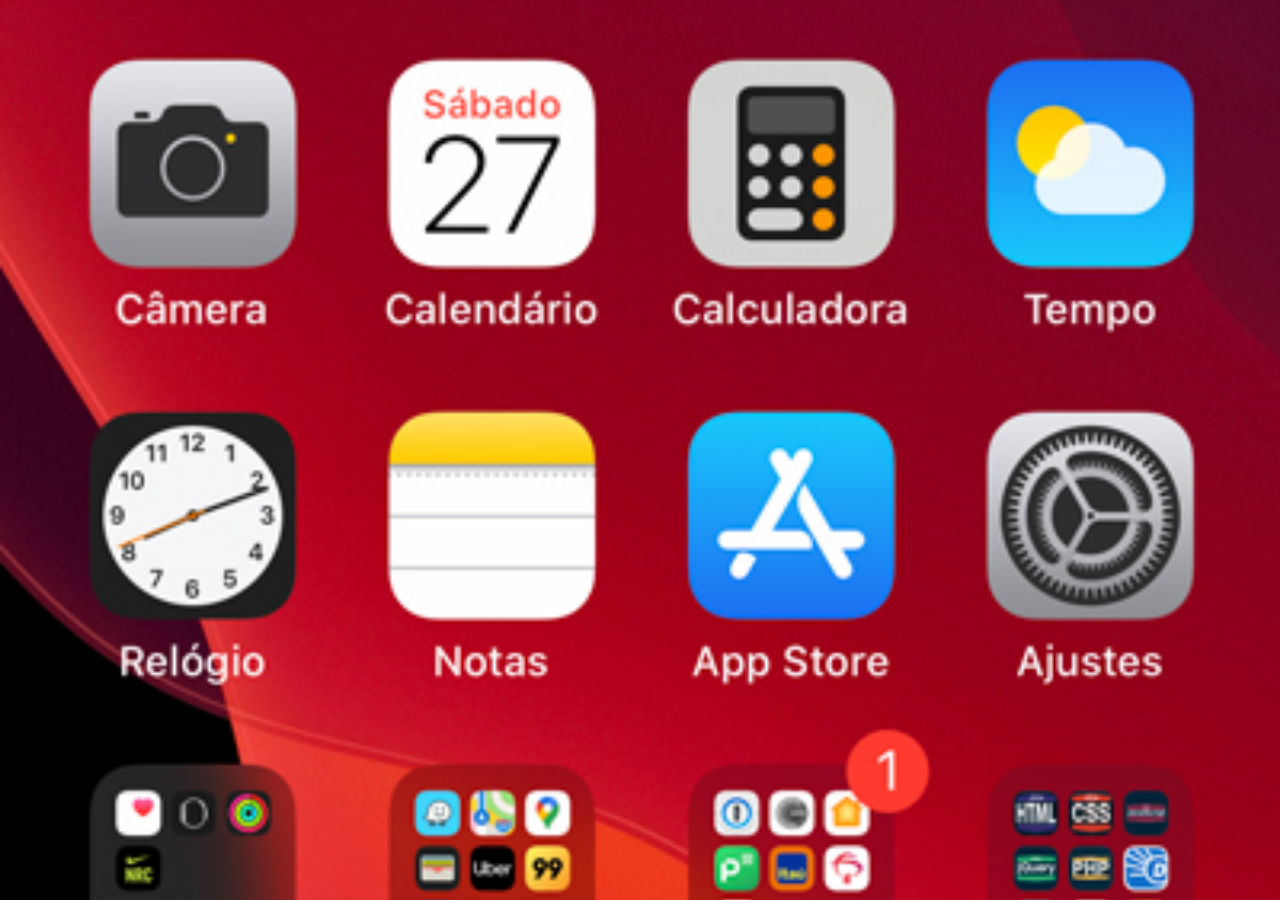
<file: home.html>
<!DOCTYPE html>
<html lang="en">
  <head>
    <meta charset="UTF-8" />
    <meta name="viewport" content="width=device-width, initial-scale=1.0" />
    <title>home</title>
  </head>
  <style>
    * {
      margin: 0px;
      padding: 0px;
    }

    body {
      width: 100vw;
      height: 100vh;
      background: black url("./imagens/tela-home.jpg") no-repeat top center;
      background-size: cover;
    }
  </style>
  <body></body>
</html>
</file>
